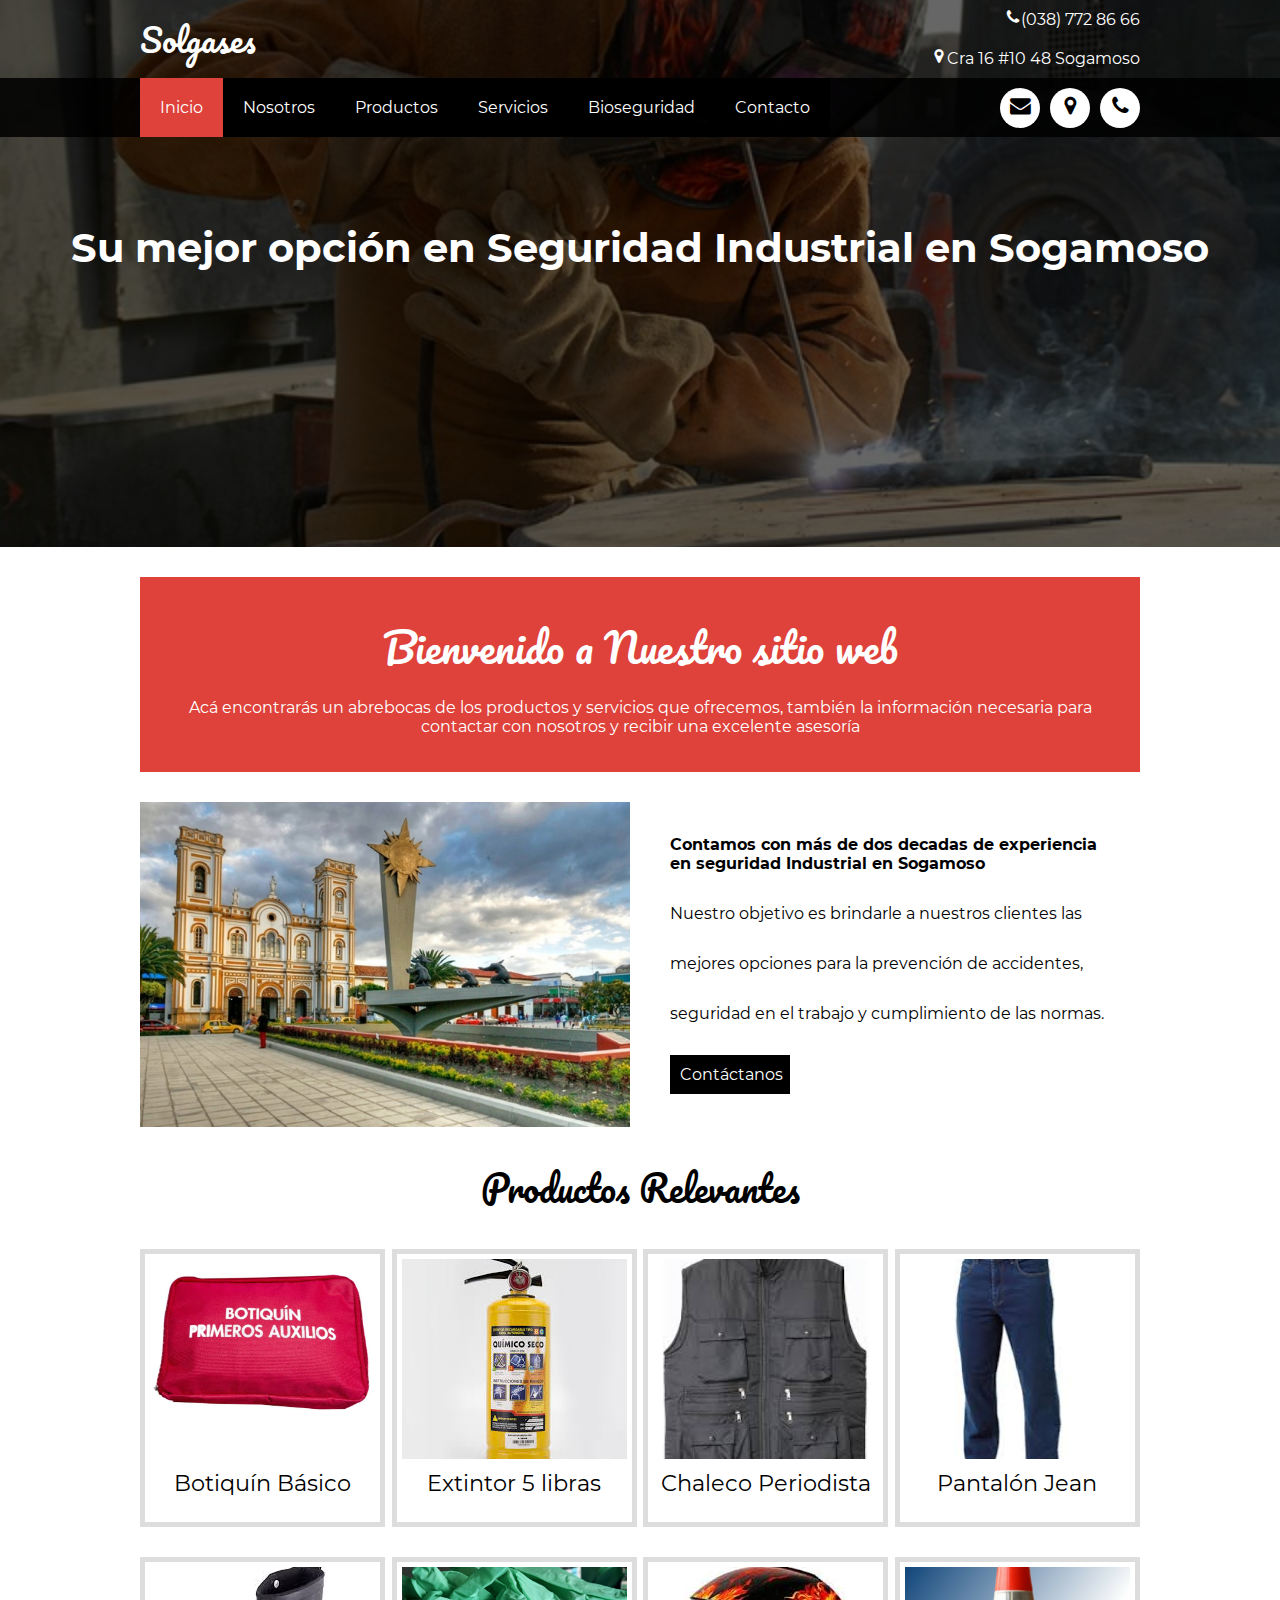
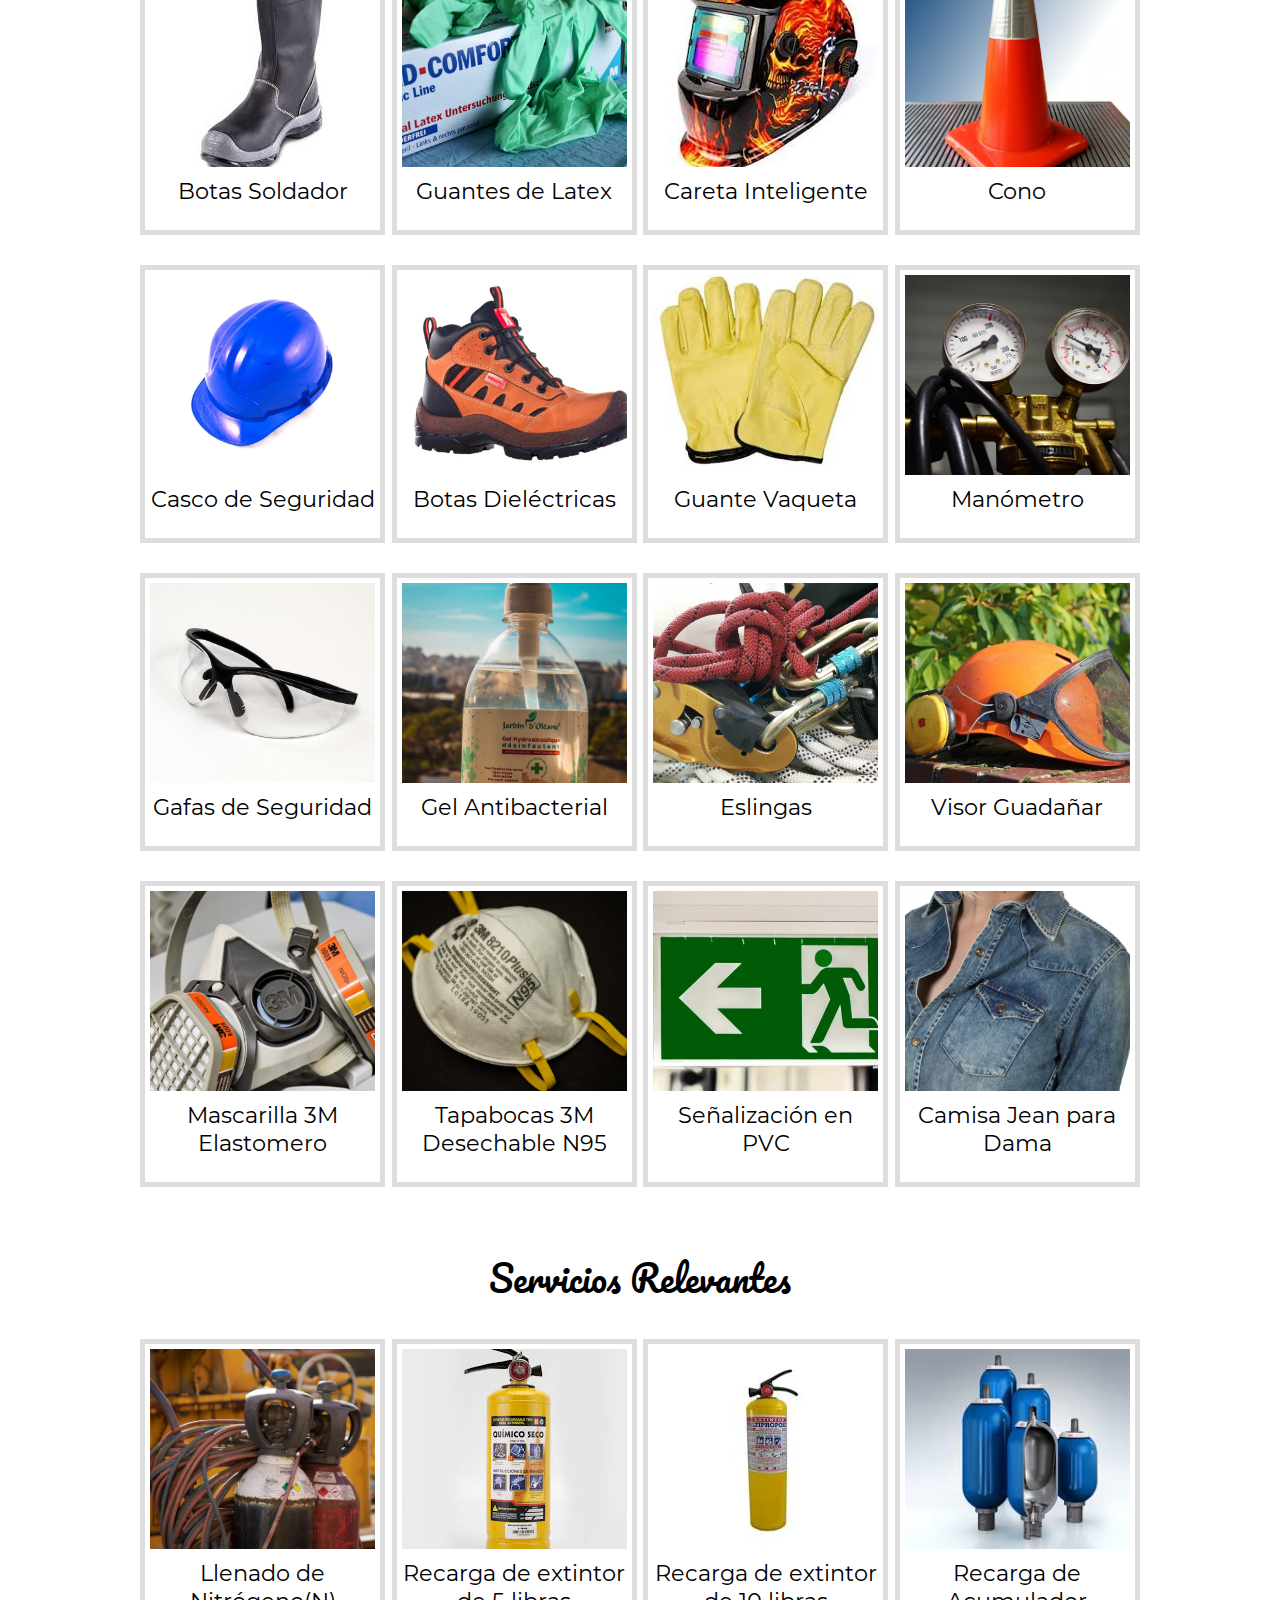
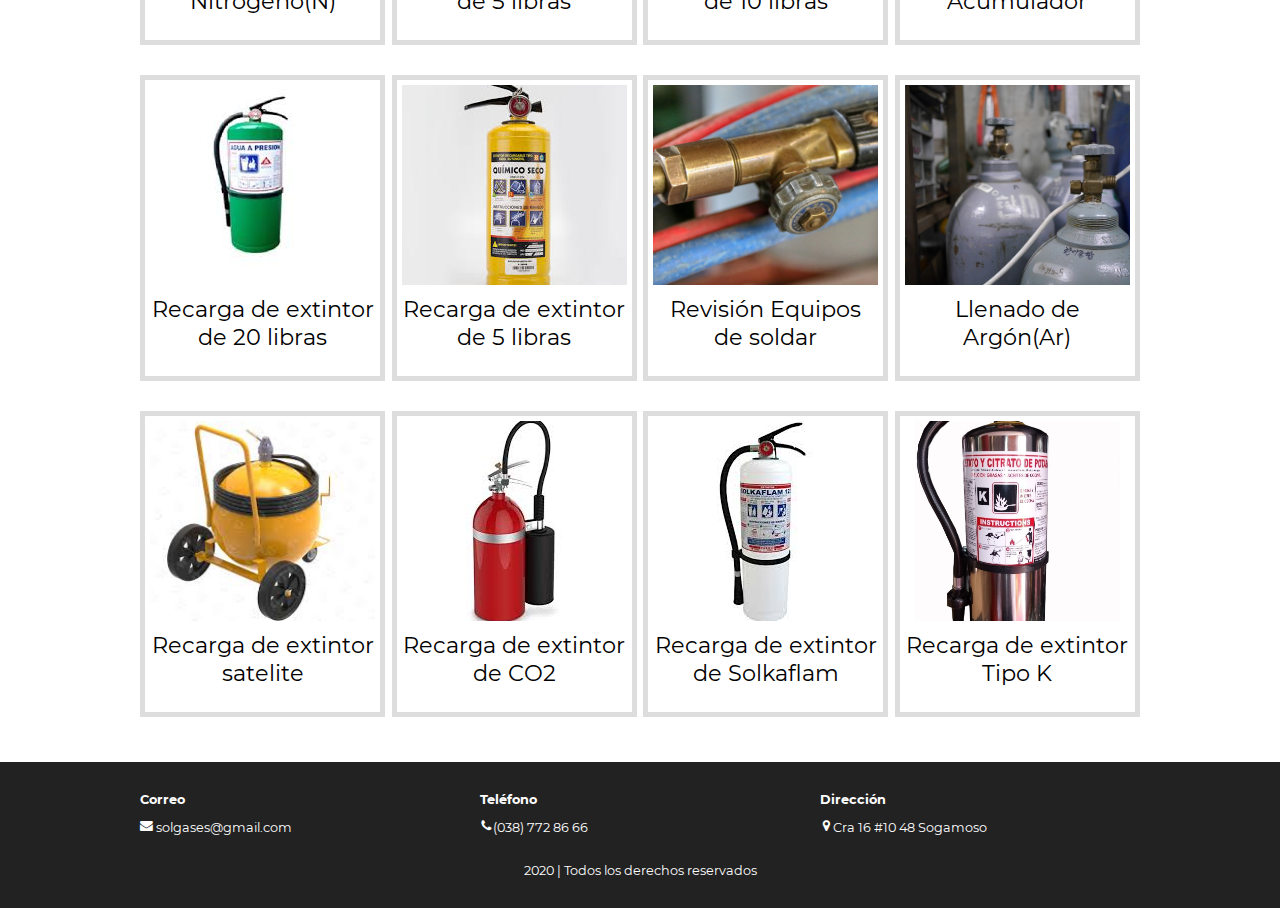
<file: index.html>
<!DOCTYPE html>
<html lang="es">
<head>
    <meta charset="UTF-8">
    <meta name="viewport" content="width=device-width, initial-scale=1.0">
    <meta http-equiv="X-UA-Compatible" content="ie=edge">
    <title>Solgases</title>
    <link rel="shortcut icon" href="img/logo.PNG" />
    <meta name="viewport" content="width=device-width, user-scalable=yes,initial-scale=1.0,minimum-scale=1.0,maximum-scale=3.0">

    <link rel="stylesheet" href="sw/styles.css" >
    <link rel="stylesheet" href="css/estilos.css">
</head>
<body>
    <header class="main-header">
        <div class="container container--flex">
            <div class="logo-container column column--50">
                <h1 class="logo">Solgases</h1>
            </div>
            <div class="main-header__contactInfo column column--50">
                <p class="main-header__contactInfo__phone">     
                    <span  class="icon-phone">(038) 772 86 66</span>
                </p>
                <p class="main-header__contactInfo__address">
                    <span class="icon-location">Cra 16 #10 48 Sogamoso</span>
                </p>
            </div>
        </div>
    </header>
    <nav class="main-nav">
        <div class="container container--flex">
            <span class="icon-menu" id="btnmenu"></span>
            <ul class="menu" id="menu">
                <li class="menu__item"><a href="/" class="menu__link menu__link--select">Inicio</a></li>
                <li class="menu__item"><a href="nosotros.html" class="menu__link">Nosotros</a></li>
                <li class="menu__item"><a href="productos.html" class="menu__link">Productos</a></li>
                <li class="menu__item"><a href="servicios.html" class="menu__link">Servicios</a></li>
                <li class="menu__item"><a href="bioseguridad.html" class="menu__link">Bioseguridad</a></li>
                <li class="menu__item"><a href="contacto.html" class="menu__link">Contacto</a></li>

            </ul>
            <div class="social-icon">
                <a href="" class="social-icon__link"><span class="icon-mail"></span></a>
                <a href="" class="social-icon__link"><span class="icon-location"></span></a>
                <a href="" class="social-icon__link"><span class="icon-phone"></span></a>
            </div>
        </div>
    </nav>

    <section class="banner">
        <img src="img/construction-857143_640.jpg" alt="" class="banner__img">
        <div class="banner__content">Su mejor opción en Seguridad Industrial en Sogamoso</div>
    </section>
    
    <main class="main">
        <section class="group group--color">
            <div class="container">
                <h2 class="main__title">Bienvenido a Nuestro sitio web</h2>
                <p class="main__txt">Acá encontrarás un abrebocas de los productos y servicios que ofrecemos, también la información necesaria para contactar con nosotros y recibir una excelente asesoría</p>
            </div>
        </section>

        <section class="group main__about__description">
            <div class="container container--flex">
                <div class="column column--50">
                    <img src="img/sogamoso.jpg" alt="">
                </div>
                <div class="column column--50">
                        <h3 class="column__title">Contamos con más de dos decadas de experiencia en seguridad Industrial en Sogamoso</h3>
                        <p class="column__txt">Nuestro objetivo es brindarle a nuestros clientes las mejores opciones para la prevención de accidentes, seguridad en el trabajo y cumplimiento de las normas.</p>
                        <a href="contacto.html" class="btn btn--contact" style="background-color: black;">Contáctanos</a>
                </div>                
            </div>
        </section>

        <section class="group today-special">
            <h2 class="group__title">Productos Relevantes</h2>
            <div class="container container--flex">
                <div class="column column--50-25">
                    <img src="img/productos/BOTIQUIN-25-elementos.jpg" alt="" class="today-special__img">
                    <div class="today-special__title"> Botiquín Básico</div>
                </div>
                <div class="column column--50-25">
                    <img src="img/productos/extintor 5 libras.jfif" alt="" class="today-special__img">
                    <div class="today-special__title">Extintor 5 libras</div>
                </div>
                <div class="column column--50-25">
                    <img src="img/productos/chaleco acolchado.jpg" alt="" class="today-special__img">
                    <div class="today-special__title">Chaleco Periodista</div>
                </div>
                <div class="column column--50-25">
                    <img src="img/productos/pantalón jean sogamoso.jpg" alt="" class="today-special__img">
                    <div class="today-special__title">Pantalón Jean</div>
                    <!--div class="today-special__price">$30.000</div-->
                </div>
                <div class="column column--50-25">
                    <img src="img/productos/bota-kondor-soldar.jpg" alt="" class="today-special__img">
                    <div class="today-special__title">Botas Soldador</div>
                </div>
                <div class="column column--50-25">
                    <img src="img/productos/guantes_latex_sogamoso.jpg" alt="" class="today-special__img">
                    <div class="today-special__title">Guantes de Latex</div>
                </div>
                <div class="column column--50-25">
                    <img src="img/productos/careta-soldar-inteligente-calabera.jpg" alt="" class="today-special__img">
                    <div class="today-special__title">Careta Inteligente</div>
                </div> 
                <div class="column column--50-25">
                    <img src="img/productos/cono.jpg" alt="" class="today-special__img">
                    <div class="today-special__title">Cono</div>
                </div>
                <div class="column column--50-25">
                    <img src="img/productos/casco de seguridad sogamoso.jpg" alt="" class="today-special__img">
                    <div class="today-special__title">Casco de Seguridad</div>
                </div>
                <div class="column column--50-25">
                    <img src="img/productos/bota kondor teni amarilla.PNG" alt="" class="today-special__img">
                    <div class="today-special__title">Botas Dieléctricas</div>
                </div>
                
                <div class="column column--50-25">
                    <img src="img/productos/guantes vaqueta.jpg" alt="" class="today-special__img">
                    <div class="today-special__title">Guante Vaqueta</div>
                </div>
                
                <div class="column column--50-25">
                    <img src="img/productos/manometro.jpg" alt="" class="today-special__img">
                    <div class="today-special__title">Manómetro</div>
                </div>
                <div class="column column--50-25">
                    <img src="img/productos/gafas de seguridad sogamoso.jpg" alt="" class="today-special__img">
                    <div class="today-special__title">Gafas de Seguridad</div>
                </div>
                <div class="column column--50-25">
                    <img src="img/productos/gel sogamoso.jpg" alt="" class="today-special__img">
                    <div class="today-special__title">Gel Antibacterial</div>
                </div>
                
                <div class="column column--50-25">
                    <img src="img/productos/eslinga.jpg" alt="" class="today-special__img">
                    <div class="today-special__title">Eslingas</div>
                </div>
                <div class="column column--50-25">
                    <img src="img/productos/careta guadañar.jpg" alt="" class="today-special__img">
                    <div class="today-special__title">Visor Guadañar</div>
                </div>
                <div class="column column--50-25">
                    <img src="img/productos/mascarilla 3m elastomero.PNG" alt="" class="today-special__img">
                    <div class="today-special__title">Mascarilla 3M Elastomero</div>
                </div>
                <div class="column column--50-25">
                    <img src="img/productos/tapabocas 3m.jpg" alt="" class="today-special__img">
                    <div class="today-special__title">Tapabocas 3M Desechable N95</div>
                </div>
                <div class="column column--50-25">
                    <img src="img/productos/señalización.PNG" alt="" class="today-special__img">
                    <div class="today-special__title">Señalización en PVC</div>
                </div>
                <div class="column column--50-25">
                    <img src="img/productos/camisa jean sogamoso.jpg" alt="" class="today-special__img">
                    <div class="today-special__title">Camisa Jean para Dama</div>
                </div>                
            </div>
           
        </section>
        <section class="group today-special">
            <h2 class="group__title">Servicios Relevantes</h2>
            <div class="container container--flex">
                <div class="column column--50-25">
                    <img src="img/servicios/tanques1.jpg" alt="" class="today-special__img">
                    <div class="today-special__title">Llenado de Nitrógeno(N)</div>
                </div>
                <div class="column column--50-25">
                    <img src="img/productos/extintor 5 libras.jfif" alt="" class="today-special__img">
                    <div class="today-special__title">Recarga de extintor de 5 libras</div>
                </div>
                <div class="column column--50-25">
                    <img src="img/productos/extintor 10 libras.jfif" alt="" class="today-special__img">
                    <div class="today-special__title">Recarga de extintor de 10 libras</div>
                </div>
                <div class="column column--50-25">
                    <img src="img/servicios/acumulador.jpg" alt="" class="today-special__img">
                    <div class="today-special__title">Recarga de Acumulador</div>
                </div>
                <div class="column column--50-25">
                    <img src="img/productos/extintor 20 libras H20.jfif" alt="" class="today-special__img">
                    <div class="today-special__title">Recarga de extintor de 20 libras</div>
                </div>
                
                <div class="column column--50-25">
                    <img src="img/productos/extintor 5 libras.jfif" alt="" class="today-special__img">
                    <div class="today-special__title">Recarga de extintor de 5 libras</div>
                </div>
                <div class="column column--50-25">
                    <img src="img/servicios/soplete.jpg" alt="" class="today-special__img">
                    <div class="today-special__title">Revisión Equipos de soldar</div>
                </div>
                
                <div class="column column--50-25">
                    <img src="img/servicios/recarga.jpg" alt="" class="today-special__img">
                    <div class="today-special__title">Llenado de Argón(Ar)</div>
                </div>
                <div class="column column--50-25">
                    <img src="img/productos/extintor satelite.jpg" alt="" class="today-special__img">
                    <div class="today-special__title">Recarga de extintor satelite</div>
                </div>
                
                <div class="column column--50-25">
                    <img src="img/productos/extintor dioxido de carbono.jpg" alt="" class="today-special__img">
                    <div class="today-special__title">Recarga de extintor de CO2</div>
                </div>
                <div class="column column--50-25">
                    <img src="img/productos/extintor solkaflam.jpg" alt="" class="today-special__img">
                    <div class="today-special__title">Recarga de extintor de Solkaflam</div>
                </div>
                
                <div class="column column--50-25">
                    <img src="img/productos/extintor tipo k.jpg" alt="" class="today-special__img">
                    <div class="today-special__title">Recarga de extintor Tipo K</div>
                </div>
            </div>      
        </section>

        
    </main>
    <footer class="main-footer">
        <div class="container container--flex">
            <div class="column column--33">
                <h2 class="column__title">Correo</h2>
                <p class="columns__txt"><a href="" class="icon-mail"> solgases@gmail.com</a></p>
                <p class="columns__txt"></p>
            </div>
            <div class="column column--33">
                <h2 class="column__title">Teléfono</h2>
                <p class="columns__txt"><a href="" class="icon-phone">(038) 772 86 66</a></p>
            </div>
            
            <div class="column column--33">
                <h2 class="column__title">Dirección</h2>        
                <p class="columns__txt"><a href="" class="icon-location">Cra 16 #10 48 Sogamoso</a></p>          
            </div>
            <p class="copy">2020 | Todos los derechos reservados</p>
        </div>
    </footer>
    <script src="js/menu.js"></script>
</body>
</html>
</file>
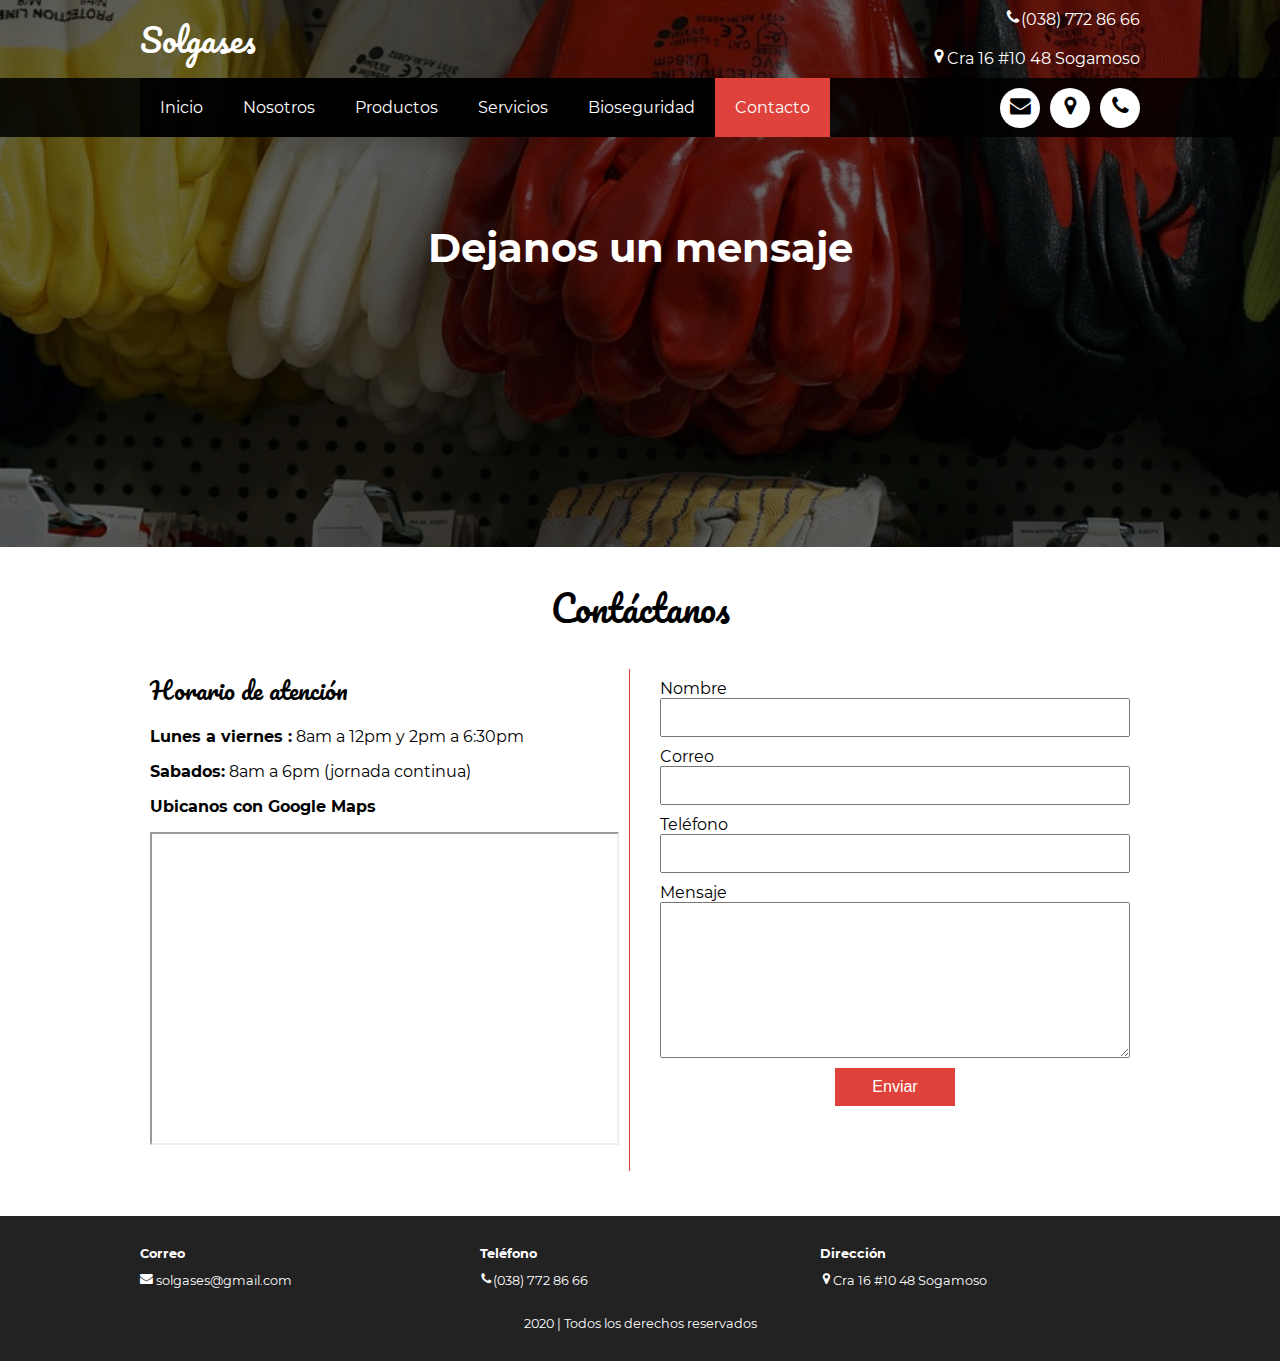
<file: contacto.html>
<!DOCTYPE html>
<html lang="es">
<head>
    <meta charset="UTF-8">
    <meta name="viewport" content="width=device-width, initial-scale=1.0">
    <meta http-equiv="X-UA-Compatible" content="ie=edge">
    <title>Contacto | Solgases</title>
    <meta name="viewport" content="width=device-width, user-scalable=yes,initial-scale=1.0,minimum-scale=1.0,maximum-scale=3.0">

    <link rel="stylesheet" href="sw/styles.css" >
    <link rel="stylesheet" href="css/estilos.css">
    <link rel="stylesheet" href="css/contacto.css">
</head>
<body>

    <header class="main-header">
        <div class="container container--flex">
            <div class="logo-container column column--50">
                <h1 class="logo">Solgases</h1>
            </div>
            <div class="main-header__contactInfo column column--50">
                <p class="main-header__contactInfo__phone">     
                    <span  class="icon-phone">(038) 772 86 66</span>
                </p>
                <p class="main-header__contactInfo__address">
                    <span class="icon-location">Cra 16 #10 48 Sogamoso</span>
                </p>
            </div>
        </div>
    </header>
    <nav class="main-nav">
        <div class="container container--flex">
            <span class="icon-menu" id="btnmenu"></span>
            <ul class="menu" id="menu">
                <li class="menu__item"><a href="index.html" class="menu__link ">Inicio</a></li>
                <li class="menu__item"><a href="nosotros.html" class="menu__link ">Nosotros</a></li>
                <li class="menu__item"><a href="productos.html" class="menu__link ">Productos</a></li>
                <li class="menu__item"><a href="servicios.html" class="menu__link">Servicios</a></li>
                <li class="menu__item"><a href="bioseguridad.html" class="menu__link">Bioseguridad</a></li>
                <li class="menu__item"><a href="contacto.html" class="menu__link menu__link--select">Contacto</a></li>

            </ul>
            <div class="social-icon">
                <a href="" class="social-icon__link"><span class="icon-mail"></span></a>
                <a href="" class="social-icon__link"><span class="icon-location"></span></a>
                <a href="" class="social-icon__link"><span class="icon-phone"></span></a>
            </div>
        </div>
    </nav>

    <section class="banner">
        <img src="img/guantes.jpg" alt="" class="banner__img">
        <div class="banner__content">Dejanos un mensaje</div>
    </section>
    
    <main class="main">
       <section class="group contact">
           <h2 class="group__title">Contáctanos</h2>
           <div class="container container--flex">
               <div class="contact-information column column--50">
                   <h3 class="column__title">Horario de atención</h3>
                   <p class="column__txt"><strong>Lunes a viernes :</strong>  8am a 12pm y 2pm a 6:30pm</p>
                   <p class="column__txt"><strong>Sabados:</strong>  8am a 6pm (jornada continua)</p>
                   <p class="column__txt"><strong>Ubicanos con Google Maps</strong></p>
                   <p class="columns__txt"> 
                       <div class="map">
                            <iframe  src="https://www.google.com/maps/embed?pb=!1m18!1m12!1m3!1d3969.9770567258524!2d-72.93533518523334!3d5.716442982443358!2m3!1f0!2f0!3f0!3m2!1i1024!2i768!4f13.1!3m3!1m2!1s0x8e6a45d9f304ae27%3A0xa4ae2930f21c257b!2sSolgases!5e0!3m2!1ses!2sco!4v1568474095913!5m2!1ses!2sco" ></iframe>

                       </div>
                   </p>
               </div>
               <form action="enviar-prueba.php" method="POST" class="formulario column--50 column">
                    <label for="" class="formulario__label">Nombre</label>
                    <input type="text" class="formulario__input-txt" name="nombre">
                    <label for="" class="formulario__label">Correo</label>
                    <input type="text" class="formulario__input-txt" name="correo">
                    <label for="" class="formulario__label">Teléfono</label>
                    <input type="text" class="formulario__input-txt" name="telefono">
                    <label for="" class="formulario__label">Mensaje</label>
                    <textarea name="mensaje" id="" cols="30" rows="10" class="formulario__textarea"></textarea>
                    <input type="submit" class="btn formulario__btn" value="Enviar">
                </form>
           </div>
           
       </section>

    </main>
    <footer class="main-footer">
        <div class="container container--flex">
            <div class="column column--33">
                <h2 class="column__title">Correo</h2>
                <p class="columns__txt"><a href="" class="icon-mail"> solgases@gmail.com</a></p>
                <p class="columns__txt"></p>
            </div>
            <div class="column column--33">
                <h2 class="column__title">Teléfono</h2>
                <p class="columns__txt"><a href="" class="icon-phone">(038) 772 86 66</a></p>
            </div>
            
            <div class="column column--33">
                <h2 class="column__title">Dirección</h2>        
                <p class="columns__txt"><a href="" class="icon-location">Cra 16 #10 48 Sogamoso</a></p>          
            </div>
            <p class="copy">2020 | Todos los derechos reservados</p>
        </div>
    </footer>
    <script src="js/menu.js"></script>
    <script src="js/modal.js"></script>
</body>
</html>
</file>
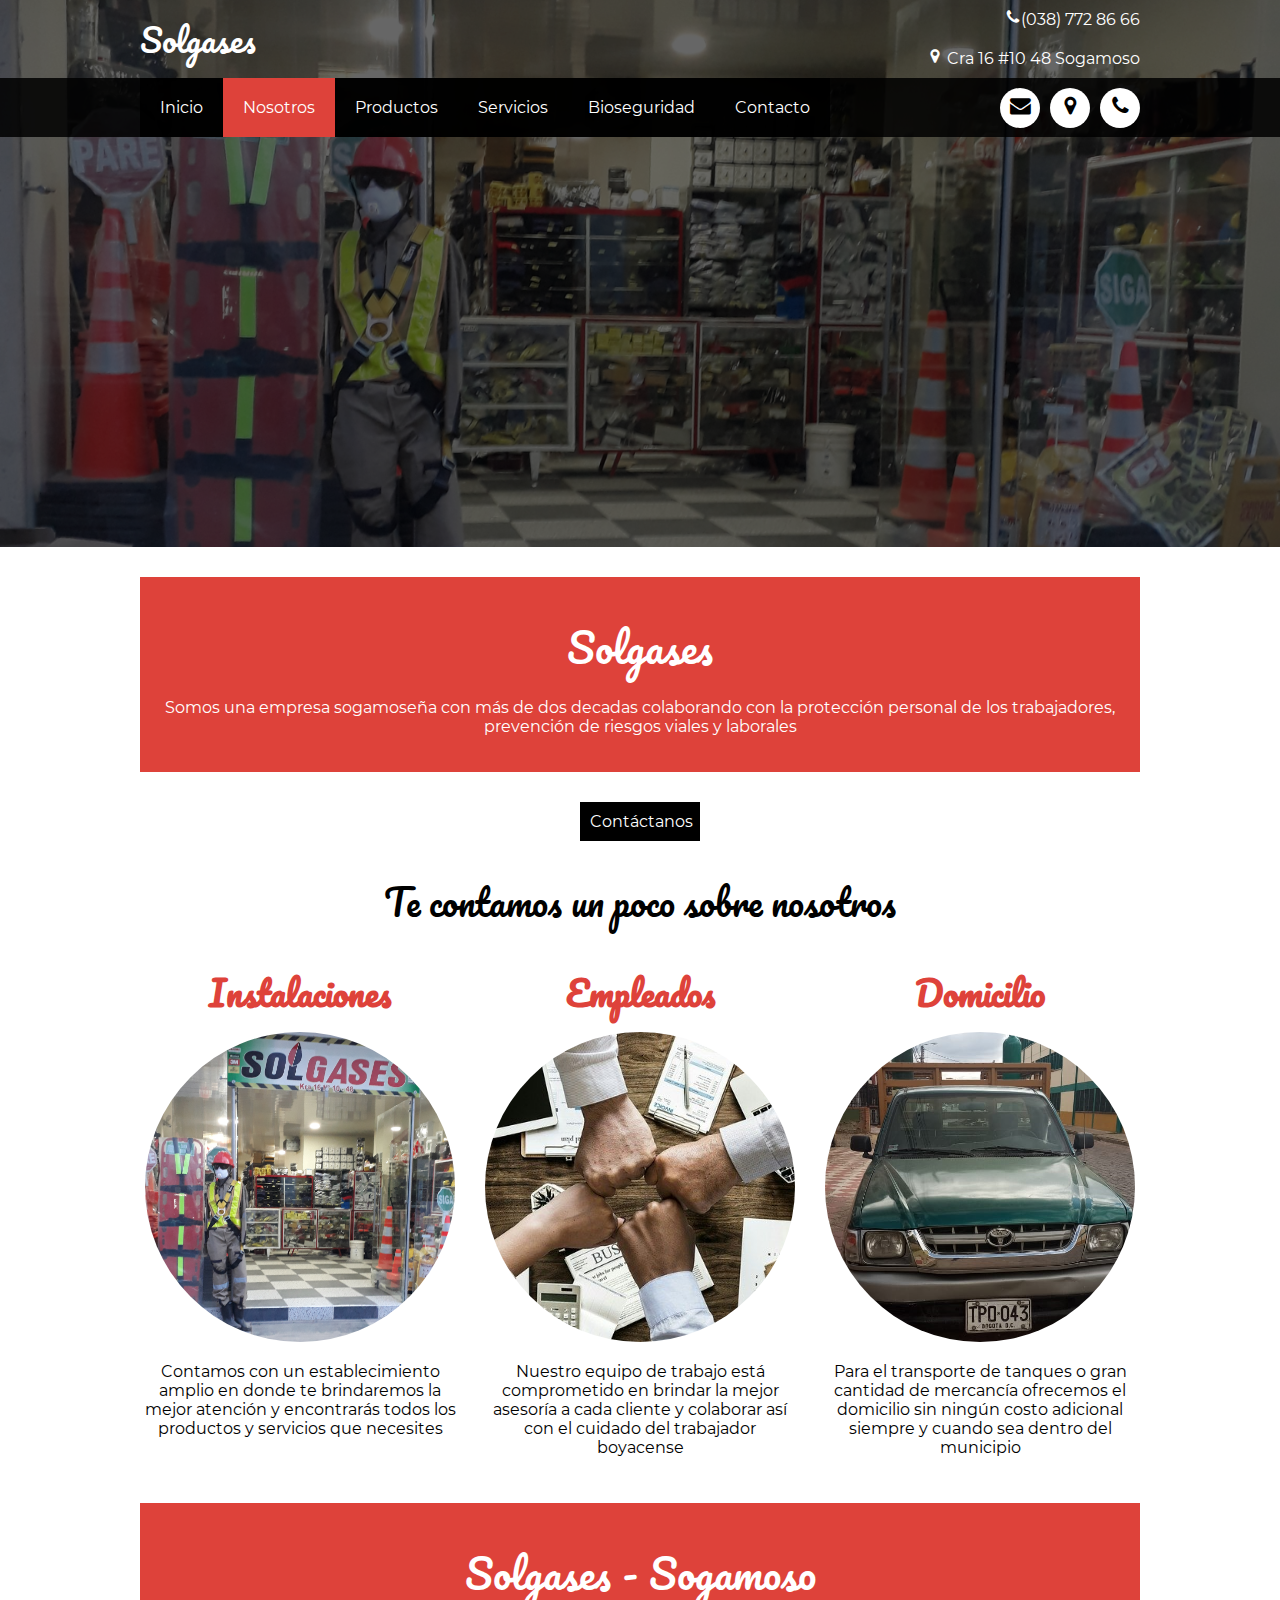
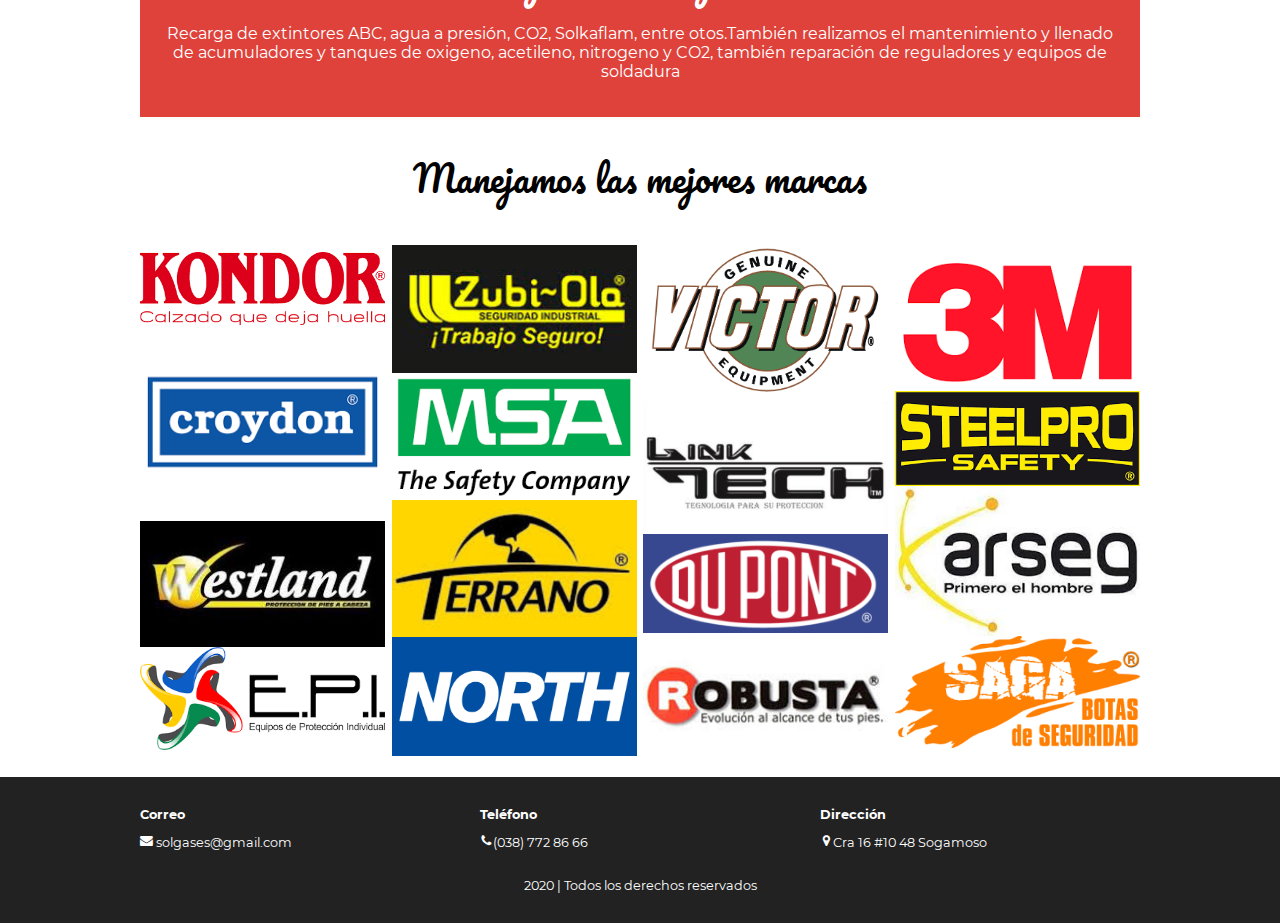
<file: nosotros.html>
<!DOCTYPE html>
<html lang="es">
<head>
    <meta charset="UTF-8">
    <meta name="viewport" content="width=device-width, initial-scale=1.0">
    <meta http-equiv="X-UA-Compatible" content="ie=edge">
    <title>Nosotros | Solgases</title>
    <meta name="viewport" content="width=device-width, user-scalable=yes,initial-scale=1.0,minimum-scale=1.0,maximum-scale=3.0">

    <link rel="stylesheet" href="sw/styles.css" >
    <link rel="stylesheet" href="css/estilos.css">
    <link rel="stylesheet" href="css/nosotros.css">
</head>
<body>
    <header class="main-header">
        <div class="container container--flex">
            <div class="logo-container column column--50">
                <h1 class="logo">Solgases</h1>
            </div>
            <div class="main-header__contactInfo column column--50">
                <p class="main-header__contactInfo__phone">     
                    <span  class="icon-phone">(038) 772 86 66</span>
                </p>
                <p class="main-header__contactInfo__address">
                    <span class="icon-location"> Cra 16 #10 48 Sogamoso</span>
                </p>
            </div>
        </div>
    </header>
    <nav class="main-nav">
        <div class="container container--flex">
            <span class="icon-menu" id="btnmenu"></span>
            <ul class="menu" id="menu">
                <li class="menu__item"><a href="index.html" class="menu__link ">Inicio</a></li>
                <li class="menu__item"><a href="nosotros.html" class="menu__link menu__link--select">Nosotros</a></li>
                <li class="menu__item"><a href="productos.html" class="menu__link">Productos</a></li>
                <li class="menu__item"><a href="servicios.html" class="menu__link">Servicios</a></li>
                <li class="menu__item"><a href="bioseguridad.html" class="menu__link">Bioseguridad</a></li>
                <li class="menu__item"><a href="contacto.html" class="menu__link">Contacto</a></li>

            </ul>
            <div class="social-icon">
                <a href="" class="social-icon__link"><span class="icon-mail"></span></a>
                <a href="" class="social-icon__link"><span class="icon-location"></span></a>
                <a href="" class="social-icon__link"><span class="icon-phone"></span></a>
            </div>
        </div>
    </nav>

    <section class="banner">
        <img src="img/almacen.jpg" alt="" class="banner__img">
        <div class="banner__content"></div>
    </section>
    
    <main class="main">
        <section class="group group--color">
            <div class="container">
                <h2 class="main__title">Solgases</h2>
                <p class="main__txt">Somos una empresa sogamoseña con más de dos decadas colaborando con la protección personal de los trabajadores, prevención de riesgos viales y laborales</p>
            </div>
        </section>
        
       <section class="group our-team">
        <a href="contacto.html" class="btn btn--contact" style="background-color: black;">Contáctanos</a>
            <h2 class="group__title">Te contamos un poco sobre nosotros</h2>
            
            <div class="container container--flex">
                <div class="column--33">
                    <h3 class="our-team__title">Instalaciones</h3>
                    <img src="img/almacen.jpg" alt="" class="our-team__img">
                    <p class="our--team__txt">Contamos con un establecimiento amplio en donde te brindaremos la mejor atención y encontrarás todos los productos y servicios que necesites</p>
                </div>
                <div class="column--33">
                    <h3 class="our-team__title">Empleados</h3>
                    <img src="img/socios.jpg" alt="" class="our-team__img">
                    <p class="our--team__txt">Nuestro equipo de trabajo está comprometido en brindar la mejor asesoría a cada cliente y colaborar así con el cuidado del trabajador boyacense</p>
                </div>
                <div class="column--33">
                    <h3 class="our-team__title">Domicilio</h3>
                    <img src="img/camioneta2.jpg" alt="" class="our-team__img">
                    <p class="our--team__txt">Para el transporte de tanques o gran cantidad de mercancía ofrecemos el domicilio sin ningún costo adicional siempre y cuando sea dentro del municipio</p>
                </div>       
            </div>
       </section> 
       <section class="group group--color">
        <div class="container">
            <h2 class="main__title">Solgases - Sogamoso</h2>
            <p class="main__txt">Recarga de extintores ABC, agua a presión, CO2, Solkaflam, entre otos.También realizamos el mantenimiento y llenado de acumuladores y tanques de oxigeno, acetileno, nitrogeno y CO2, también reparación de reguladores y equipos de soldadura</p>
        </div>
    </section>
    <div class="group gallery">
        <h2 class="group__title">Manejamos las mejores marcas</h2>
        <div class="container container--flex">
            <div class="column--50-25">
                <img src="img/marcas/kondor.png" class="gallery__img gallery__img--big" alt=""> 
                <img src="img/marcas/croydon.png" class="gallery__img gallery__img--big" alt="">  
                <img src="img/marcas/westland.jfif" class="gallery__img gallery__img--big" alt="">                  
                <img src="img/marcas/EPI.png" class="gallery__img gallery__img--big" alt="">             
            </div>
            <div class="column--50-25">
                <img src="img/marcas/zubi-ola.jfif" class="gallery__img gallery__img--big" alt="">          
                <img src="img/marcas/MSA.png" class="gallery__img gallery__img--big" alt=""> 
                <img src="img/marcas/terrano.jfif" class="gallery__img gallery__img--big" alt="">   
                <img src="img/marcas/noth.jpg" class="gallery__img gallery__img--big" alt="">              
            </div>
            <div class="column--50-25">
                <img src="img/marcas/victor.png" class="gallery__img gallery__img--big" alt="">   
                <img src="img/marcas/link tech.png" class="gallery__img gallery__img--big" alt="">
                <img src="img/marcas/du pont.png" class="gallery__img gallery__img--big" alt=""> 
                <img src="img/marcas/robusta.jfif" class="gallery__img gallery__img--big" alt="">                   
            </div>
            <div class="column--50-25">
                <img src="img/marcas/3M.png" class="gallery__img gallery__img--big" alt="">   
                <img src="img/marcas/steelpro.png" class="gallery__img gallery__img--big" alt="">    
                <img src="img/marcas/arseg.png" class="gallery__img gallery__img--big" alt="">    
                <img src="img/marcas/saga.png" class="gallery__img gallery__img--big" alt="">            
            </div>
        </div>
    </div>
    </main>
    <footer class="main-footer">
        <div class="container container--flex">
            <div class="column column--33">
                <h2 class="column__title">Correo</h2>
                <p class="columns__txt"><a href="" class="icon-mail"> solgases@gmail.com</a></p>
                <p class="columns__txt"></p>
            </div>
            <div class="column column--33">
                <h2 class="column__title">Teléfono</h2>
                <p class="columns__txt"><a href="" class="icon-phone">(038) 772 86 66</a></p>
            </div>
            
            <div class="column column--33">
                <h2 class="column__title">Dirección</h2>        
                <p class="columns__txt"><a href="" class="icon-location">Cra 16 #10 48 Sogamoso</a></p>          
            </div>
            <p class="copy">2020 | Todos los derechos reservados</p>
        </div>
    </footer>
    <script src="js/menu.js"></script>
</body>
</html>
</file>
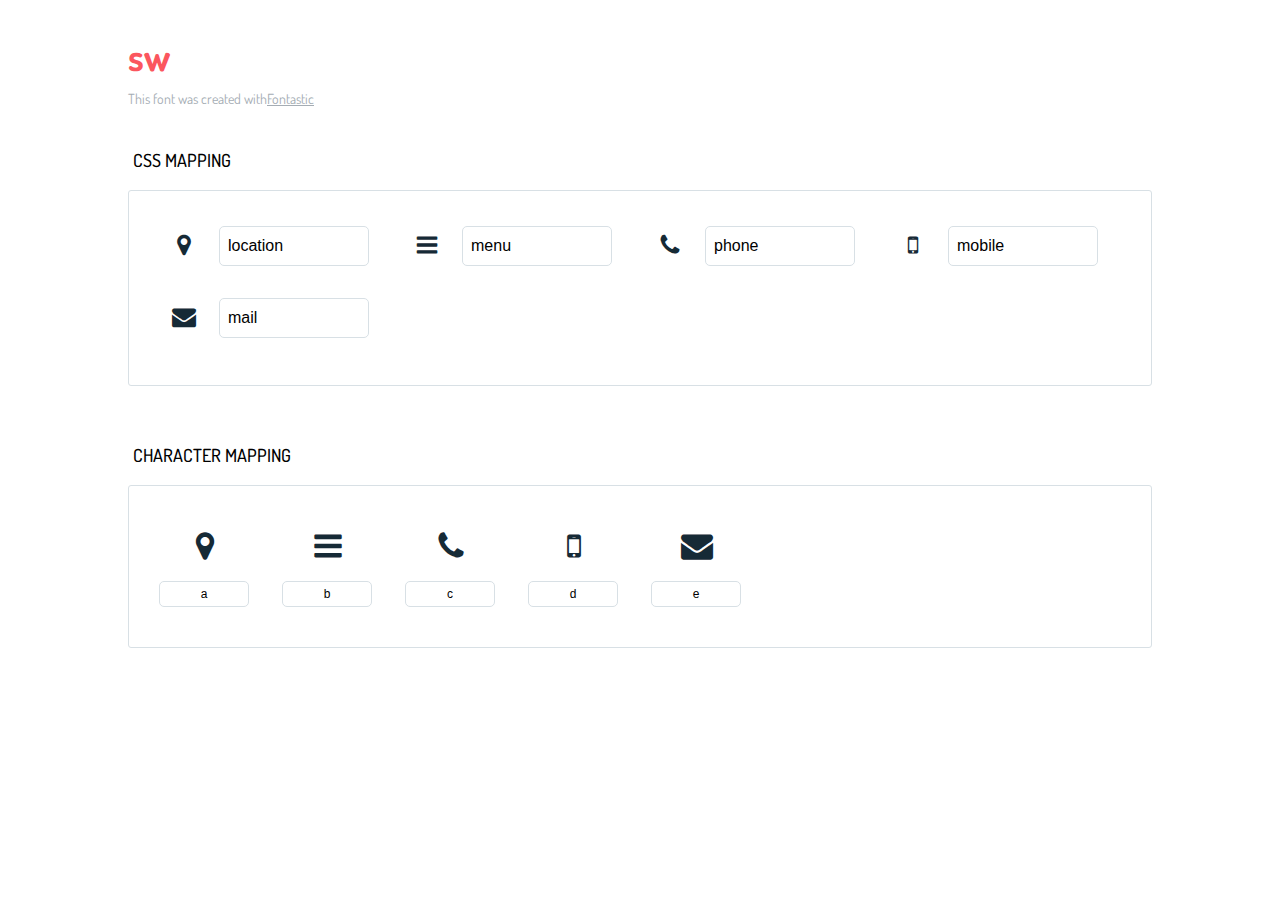
<file: sw/icons-reference.html>
<!DOCTYPE html>
<html lang="en">
  <head>
    <meta charset="utf-8">
    <meta http-equiv="X-UA-Compatible" content="IE=edge,chrome=1">
    <meta name="viewport" content="width=device-width,initial-scale=1">
    <title>Font Reference - sw</title>
    <link href="http://fonts.googleapis.com/css?family=Dosis:400,500,700" rel="stylesheet" type="text/css">
    <link rel="stylesheet" href="styles.css">
    <style type="text/css">html,body,div,span,applet,object,iframe,h1,h2,h3,h4,h5,h6,p,blockquote,pre,a,abbr,acronym,address,big,cite,code,del,dfn,em,img,ins,kbd,q,s,samp,small,strike,strong,sub,sup,tt,var,dl,dt,dd,ol,ul,li,fieldset,form,label,legend,table,caption,tbody,tfoot,thead,tr,th,td{margin:0;padding:0;border:0;outline:0;font-weight:inherit;font-style:inherit;font-family:inherit;font-size:100%;vertical-align:baseline}body{line-height:1;color:#000;background:#fff}ol,ul{list-style:none}table{border-collapse:separate;border-spacing:0;vertical-align:middle}caption,th,td{text-align:left;font-weight:normal;vertical-align:middle}a img{border:none}*{-webkit-box-sizing:border-box;-moz-box-sizing:border-box;box-sizing:border-box}body{font-family:'Dosis','Tahoma',sans-serif}.container{margin:15px auto;width:80%}h1{margin:40px 0 20px;font-weight:700;font-size:38px;line-height:32px;color:#fb565e}h2{font-size:18px;padding:0 0 21px 5px;margin:45px 0 0 0;text-transform:uppercase;font-weight:500}.small{font-size:14px;color:#a5adb4;}.small a{color:#a5adb4;}.small a:hover{color:#fb565e}.glyphs.character-mapping{margin:0 0 20px 0;padding:20px 0 20px 30px;color:rgba(0,0,0,0.5);border:1px solid #d8e0e5;border-radius:3px;}.glyphs.character-mapping li{margin:0 30px 20px 0;display:inline-block;width:90px}.glyphs.character-mapping .icon{margin:10px 0 10px 15px;padding:15px;position:relative;width:55px;height:55px;color:#162a36 !important;overflow:hidden;border-radius:3px;font-size:32px;}.glyphs.character-mapping .icon svg{fill:#000}.glyphs.character-mapping input{margin:0;padding:5px 0;line-height:12px;font-size:12px;display:block;width:100%;border:1px solid #d8e0e5;border-radius:5px;text-align:center;outline:0;}.glyphs.character-mapping input:focus{border:1px solid #fbde4a;-webkit-box-shadow:inset 0 0 3px #fbde4a;box-shadow:inset 0 0 3px #fbde4a}.glyphs.character-mapping input:hover{-webkit-box-shadow:inset 0 0 3px #fbde4a;box-shadow:inset 0 0 3px #fbde4a}.glyphs.css-mapping{margin:0 0 60px 0;padding:30px 0 20px 30px;color:rgba(0,0,0,0.5);border:1px solid #d8e0e5;border-radius:3px;}.glyphs.css-mapping li{margin:0 30px 20px 0;padding:0;display:inline-block;overflow:hidden}.glyphs.css-mapping .icon{margin:0;margin-right:10px;padding:13px;height:50px;width:50px;color:#162a36 !important;overflow:hidden;float:left;font-size:24px}.glyphs.css-mapping input{margin:0;margin-top:5px;padding:8px;line-height:16px;font-size:16px;display:block;width:150px;height:40px;border:1px solid #d8e0e5;border-radius:5px;background:#fff;outline:0;float:right;}.glyphs.css-mapping input:focus{border:1px solid #fbde4a;-webkit-box-shadow:inset 0 0 3px #fbde4a;box-shadow:inset 0 0 3px #fbde4a}.glyphs.css-mapping input:hover{-webkit-box-shadow:inset 0 0 3px #fbde4a;box-shadow:inset 0 0 3px #fbde4a}</style>
  </head>
  <body>
    <div class="container">
      <h1>sw</h1>
      <p class="small">This font was created with<a href="http://fontastic.me/">Fontastic</a></p>
      <h2>CSS mapping</h2>
      <ul class="glyphs css-mapping">
        <li>
          <div class="icon icon-location"></div>
          <input type="text" readonly="readonly" value="location">
        </li>
        <li>
          <div class="icon icon-menu"></div>
          <input type="text" readonly="readonly" value="menu">
        </li>
        <li>
          <div class="icon icon-phone"></div>
          <input type="text" readonly="readonly" value="phone">
        </li>
        <li>
          <div class="icon icon-mobile"></div>
          <input type="text" readonly="readonly" value="mobile">
        </li>
        <li>
          <div class="icon icon-mail"></div>
          <input type="text" readonly="readonly" value="mail">
        </li>
      </ul>
      <h2>Character mapping</h2>
      <ul class="glyphs character-mapping">
        <li>
          <div data-icon="a" class="icon"></div>
          <input type="text" readonly="readonly" value="a">
        </li>
        <li>
          <div data-icon="b" class="icon"></div>
          <input type="text" readonly="readonly" value="b">
        </li>
        <li>
          <div data-icon="c" class="icon"></div>
          <input type="text" readonly="readonly" value="c">
        </li>
        <li>
          <div data-icon="d" class="icon"></div>
          <input type="text" readonly="readonly" value="d">
        </li>
        <li>
          <div data-icon="e" class="icon"></div>
          <input type="text" readonly="readonly" value="e">
        </li>
      </ul>
    </div>
    <script>(function() {
  var glyphs, i, len, ref;

  ref = document.getElementsByClassName('glyphs');
  for (i = 0, len = ref.length; i < len; i++) {
    glyphs = ref[i];
    glyphs.addEventListener('click', function(event) {
      if (event.target.tagName === 'INPUT') {
        return event.target.select();
      }
    });
  }

}).call(this);

    </script>
  </body>
</html>
</file>
<file: sw/styles.css>
@charset "UTF-8";

@font-face {
  font-family: "sw";
  src:url("fonts/sw.eot");
  src:url("fonts/sw.eot?#iefix") format("embedded-opentype"),
    url("fonts/sw.woff") format("woff"),
    url("fonts/sw.ttf") format("truetype"),
    url("fonts/sw.svg#sw") format("svg");
  font-weight: normal;
  font-style: normal;

}

[data-icon]:before {
  font-family: "sw" !important;
  content: attr(data-icon);
  font-style: normal !important;
  font-weight: normal !important;
  font-variant: normal !important;
  text-transform: none !important;
  speak: none;
  line-height: 1;
  -webkit-font-smoothing: antialiased;
  -moz-osx-font-smoothing: grayscale;
}

[class^="icon-"]:before,
[class*=" icon-"]:before {
  font-family: "sw" !important;
  font-style: normal !important;
  font-weight: normal !important;
  font-variant: normal !important;
  text-transform: none !important;
  speak: none;
  line-height: 1;
  -webkit-font-smoothing: antialiased;
  -moz-osx-font-smoothing: grayscale;
}

.icon-location:before {
  content: "\61";
}
.icon-menu:before {
  content: "\62";
}
.icon-phone:before {
  content: "\63";
}
.icon-mobile:before {
  content: "\64";
}
.icon-mail:before {
  content: "\65";
}
</file>
<file: css/estilos.css>
@font-face {
    font-family:"Pacifico";
    src: url(../fonts/Pacifico-Regular.ttf);
}
@font-face {
    font-family:"Montserrat";
    src: url(../fonts/Montserrat-Regular.ttf);
}
@font-face {
    font-family:"Montserrat";
    font-weight:bold;
    src: url(../fonts/Montserrat-Bold.ttf);
}
*{box-sizing: border-box;}

body{font-family: 'Montserrat', sans-serif; margin: 0;}

/*--------------Estilos Base---------------*/

img{ display: block; width: 100%;max-width: 100%;}


h1,h2,h3,h4,h5,h6{margin: 0%;}

.container{width: 100%; margin: auto;}

.container--flex{display:flex; flex-wrap: wrap;justify-content: space-between;align-items: center;}


.column { width: 100%;}

/*----------------Estilos del HEADER-----------*/
.main-header{ width: 100%;}
.logo{ font-size: 1.8em; color: #DE423A;padding: 10px;font-family: 'Pacifico', cursive; font-weight: 100;}
.main-header__contactInfo__phone{ background-color: #DE423A;color: white;margin: 0 auto; padding: 10px; }
.main-header__contactInfo__address{ padding: 10px; margin:0;}
.main-header[ class*="icon-"]:before{ position: relative; top: 2px;right: 5px}

/*----------------Estilos del menú-----------*/
.main-nav{width: 100%;position: relative;z-index: 2000;padding: 10px;}
.icon-menu{display: block;color: white; border: 1px solid white; border-radius: 3px1; width: 40px;height: 40px; line-height: 45px; text-align: center;cursor: pointer; font-size: 1.5em}
.social-icon{display: flex;justify-content: space-between;}
.social-icon [ class*="icon-"]{color: black;margin-left: 10px; display: flex; justify-content: center;align-items: center;font-size: 1.3em; width: 40px; height: 40px; background: white;border-radius: 50%}

.social-icon__link{ text-decoration: none;} /*quitar subrayado*/

.menu{ position: absolute; top: 60px; left: 0;width: 100%;background: rgba(0,0,0, .85); padding: 0;margin: 0; list-style: none; text-align: center; height: 0;overflow: hidden; transition: height .3s linear}
.menu__link{display: block;padding: 15px; color: white; text-decoration: none}

.menu__link:hover{background: #DE423A}
.menu__link--select{background: #DE423A}
.mostrar { height: 290px;}

/*----------------Estilos del Banner-----------*/

.banner{ margin-top: -60px; position: relative}
.banner:before{
    content: '';
    position: absolute;
    width: 100%;
    height: 100%;
    background: rgba(0,0,0, .6);
    z-index: 1000;
    top: 0;
}
.banner__img{ width: 100%; height: 500px; object-fit: cover}
.banner__content { width: 90%; color: white; text-align: center; position: absolute; z-index: 1500;top: 50%;left: 50%;transform: translateX(-50%) translateY(-50%); font-size: 1.5em;font-weight: bold}

/*-------------------------Estilos Principales-------------------------------*/

.group--color .container{ background: #DE423A; color: white; padding: 10px; text-align: center}
.main__title{ margin: 15px 0; font-size: 1.8em; font-family:'Pacifico',cursive; font-weight: 100 }
.column-title{ font-size: 1.3em;}
.main__about__description .column:nth-child(2){padding:10px;}
.btn{ display: block;  text-decoration: none; width: 120px; background: #DE423A; color: white;padding: 10px;text-align: center; margin: 10px auto;text-align: center;}
.group__title{font-family: 'Pacifico',cursive; text-align: center; font-weight: 100;font-size: 1.8em; margin: 30px;}
.today-special .column{ margin-bottom: 30px ;text-align: center;}
.today-special__img{margin: auto;max-width: 350px;}
.today-special__title{font-size: 1.em; padding-top: 10px; padding-bottom: 20px}
.today-special__price{font-size: 1.5em; color: #DE423A; font-weight: bold}
.mapa{width:  220px}
.map{position: relative;padding-bottom: 66.6666667%;height: 0;}
.map iframe{position: absolute; top: 0;left: 0;width: 100%;height: 100%}
/*-------------Estilos del Footer------------------------------------*/
.main-footer{background: #222; color: white; padding:10px;padding-top: 20px;padding-bottom: 20px; font-size: .8em;}
.copy{text-align: center;margin: auto; margin-top: 15px}
.main-footer [class*="icon-"]{ color: white; text-decoration: none}
.main-footer[class*="icon"]:before{ position: relative; top: 3px; right: 5px;}

/*----------------------------Estilos Responsive-------------------------------*/
 @media screen and (min-width:480px){
    .map{position: relative;padding-bottom: 66.6666667%;height: 0;}
    .map iframe{position: absolute; top: 0;left: 0;width: 100%;height: 100%}
     .logo {color: white; }
     .main-header__contactInfo{ text-align: right}
     .main-header__contactInfo__phone{background: none}
     .main-header__contactInfo__address{color: white}
     .main-nav{background: rgba(0,0,0, .85)}
     .banner {margin-top: -190px;z-index: -1000;}
     .banner__img{height: 600px}
     .banner__content{font-size:2em;}
     .main-footer .container--flex{ align-items: flex-start}
     .column--50{width: 49%;}

     .column--50-25{ width: 49%}
     .column--33{ width: 32%}
     .main{padding-bottom: 15px}
     .main__about__description .column:nth-child(2){padding:20px; font-size: .9em;}
     .main__about__description .btn {margin: 0;}
     .today-special .column { border: 5px solid #ddd; padding: 5px;}
     .today-special__img{ height: 200px; object-fit: cover}
 }
 @media screen and (min-width:768px){
    .main__title{ font-size: 2.2em;}
    .main__about__description{margin-top: 30px}
    .main__about__description .column--50:nth-child(2){font-size: 1em}
    .main__about__description .column--50:nth-child(2) 
        .column__txt{line-height:30px}
        .mapa{  max-width: 100%; width: 350px}
    .column--50-25{width: 24.5%}
    .column__title{font-size: 1em}
    .group__title{font-size: 2.2em}
 }
 @media screen and (min-width:1024px){
     .container{width: 1000px}
    .logo{ font-size: 2em; padding: 0}
    .main-header__contactInfo__address,
    .main-header__contactInfo__phone{ padding-right: 0; font-size: 1em;}
    .main-nav{padding: 0;}
    .banner__content{font-size: 2.5em}
    .icon-menu{display: none}
    .menu{position: static;display: flex;height: auto;width: auto}
    .menu__link{padding:20px}
    .group--color .container{margin-top: 30px;margin-bottom: 30px;padding: 20px}
    .main__title{font-size: 2.5em}
    .main__about__description .column--50:nth-child(2) 
        .column__txt{ line-height: 50px}
    .today-special__title{font-size: 1.4em;}   
    .today-special__price{font-size: 1.8em;}   
    .main-footer{padding-top: 30px;padding-bottom: 30px}
 }
 @media screen and (min-width:1600px){
    .container{width: 1400px;}
    .main__about__description .column:nth-child(1) img{ width: 100%; height: 350px; object-fit: cover}
    .today-special__img{ height: 300px;}
    
 }
</file>
<file: css/contacto.css>
.contact-information{padding: 10px;padding-top: 0;margin-bottom: 30px;border-bottom: 1px solid #DE423A}
.contact-information .column__title{ font-family: 'Pacifico',cursive; font-weight: 100}
.formulario{padding-top: 0;padding:10px}
.formulario__label, .formulario__input-txt, .formulario__textarea{display: block; width: 100%}
.formulario__input-txt{padding: 10px; margin-bottom: 10px}
.formulario__textarea{min-height: 100px; min-width: 100%; max-width: 100%;max-height:200px}
.formulario__btn{border: none; cursor: pointer;font-size: 1em}

@media screen and (min-width:480px){
    .contact .container--flex{align-items: flex-start}
    .contact-information p{font-size: .75em}
    .contact-information{ border-right: 1px solid #DE423A;border-bottom: none}
}
@media screen and (min-width:768px){
.contact-information p {  font-size: 1em; }
.contact-information .column__title{font-size:1.5em}
}
</file>
<file: css/nosotros.css>
.our-team{ text-align: center;margin-bottom: 20px;}
.our-team .container--flex{ align-items: flex-start}
.our-team__title{font-family: 'Pacifico';color: #DE423A; font-weight: bold;font-size: 1.8em; margin-bottom: 10px}
.our-team__img{width: 200px;height: 200px; object-fit: cover;border-radius: 50%;margin: auto;margin-bottom: 20px}
.our-team__txt{padding:10px; text-align: justify}
@media screen and (min-width:480px){
    .our-team__img{width: 150px;height: 150px;}
}
@media screen and (min-width:768px){
    .our-team__img{width: 220px;height: 220px;}
}
@media screen and (min-width:1024px){
    .our-team__img{width: 310px;height: 310px;}
    .our-team__title{font-size: 2.1em}
}
@media screen and (min-width:1600px){
    .our-team__img{width: 420px;height: 420px;}
}
</file>
